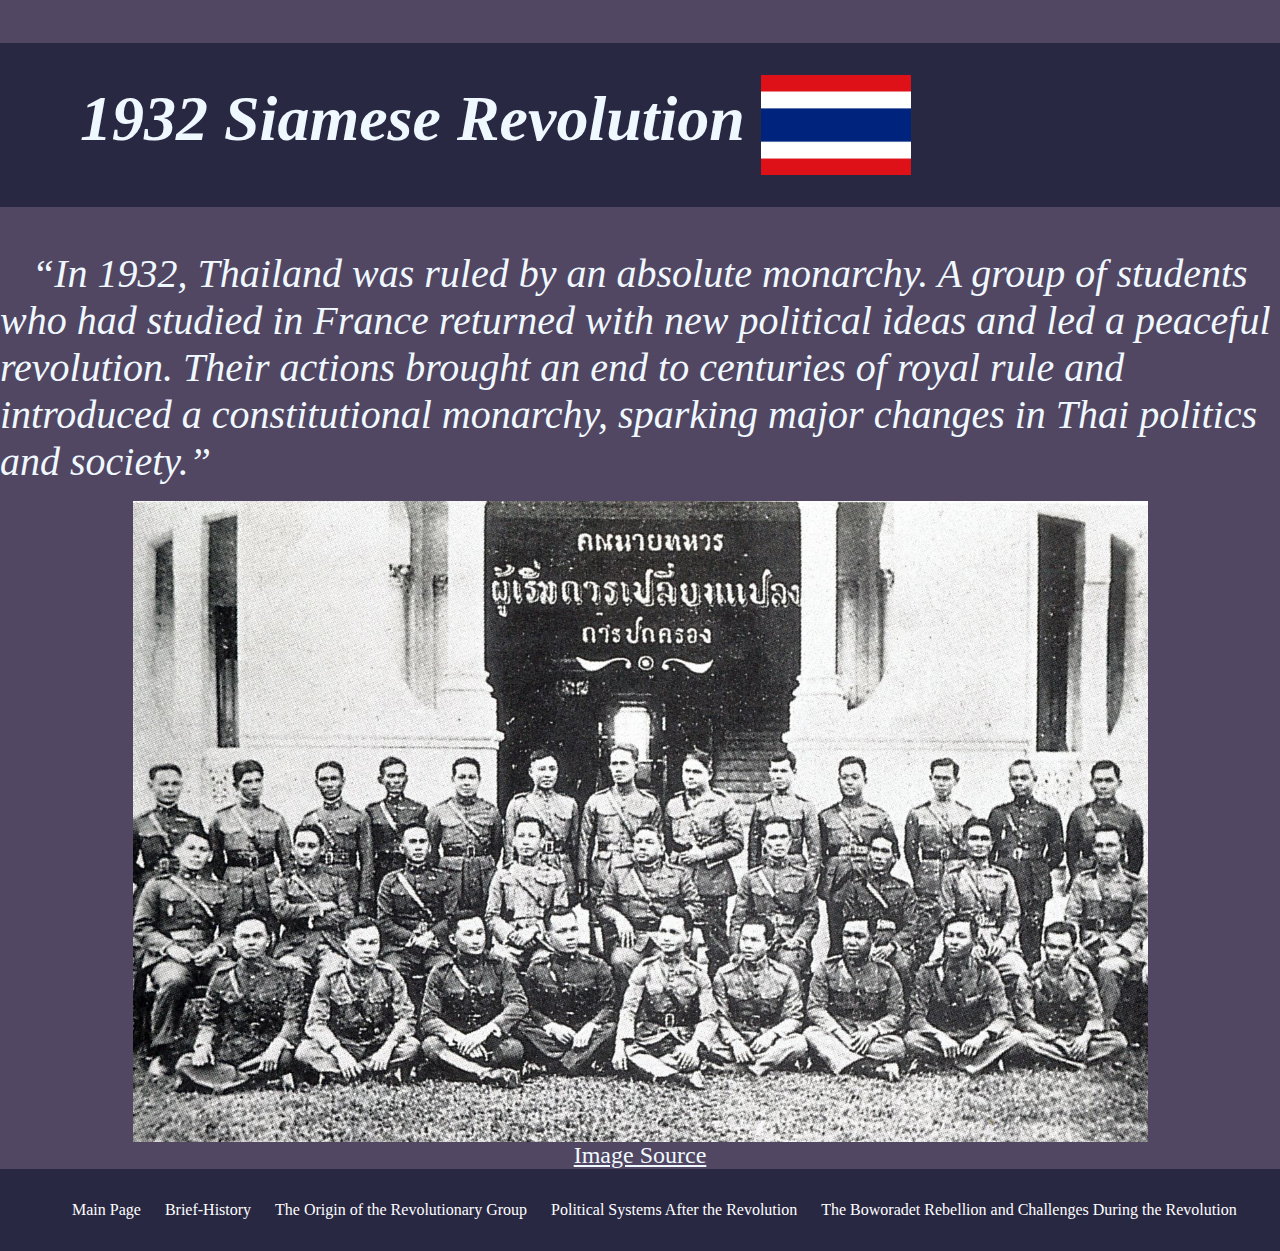
<file: index.html>
<!DOCTYPE html>
<html lang="en">
<head>
    <meta charset="UTF-8">
    <meta name="viewport" content="width=device-width, initial-scale=1.0">
    <title>1932 Siamese Revolution</title>
    <link rel="stylesheet" href="style1.css">
</head>
<body>
    <h1 class="h1">1932 Siamese Revolution <img class="img2" src="img/Thailand-Flag.png" alt="flag"></h1>
    

    <p>
        <q class="intro">In 1932, Thailand was ruled by an absolute monarchy. A group of students who had studied in France returned with new political ideas and led a peaceful revolution. Their actions brought an end to centuries of royal rule and introduced a constitutional monarchy, sparking major changes in Thai politics and society.</q>
    </p>
        <img class= img1 src="img/10-2.jpg" alt="1932 Siamese Revolution image">

<a class="l"href="https://www.google.com/url?sa=i&url=https%3A%2F%2Fbk.asia-city.com%2Fcity-living%2Fnews%2Fabbreviated-history-labor-movement-thailand&psig=AOvVaw2TWdhytCVefKwj-prcrMAI&ust=1757395418227000&source=images&cd=vfe&opi=89978449&ved=0CBUQjRxqFwoTCJiv2aK2yI8DFQAAAAAdAAAAABAT">Image Source</a>
    <nav class="navbar">  
    <ul class="nav-links">
            <li><a href="https://mufasaonat.github.io/202501M3Final">Main Page</a></li>
            <li><a href="briefhistory.html">Brief-History</a></li>
            <li><a href="TheOriginsoftheRevolutionaryGroup.html">The Origin of the Revolutionary Group</a></li>
            <li><a href="PoliticalSystemsAftertheRevolution.html">Political Systems After the Revolution</a></li>
            <li><a href="TheBoworadetRebellionandChallengesDuringtheRevolution.html">The Boworadet Rebellion and Challenges During the Revolution</a></li>
        </ul>
    </nav>
</body>
</html>
</file>
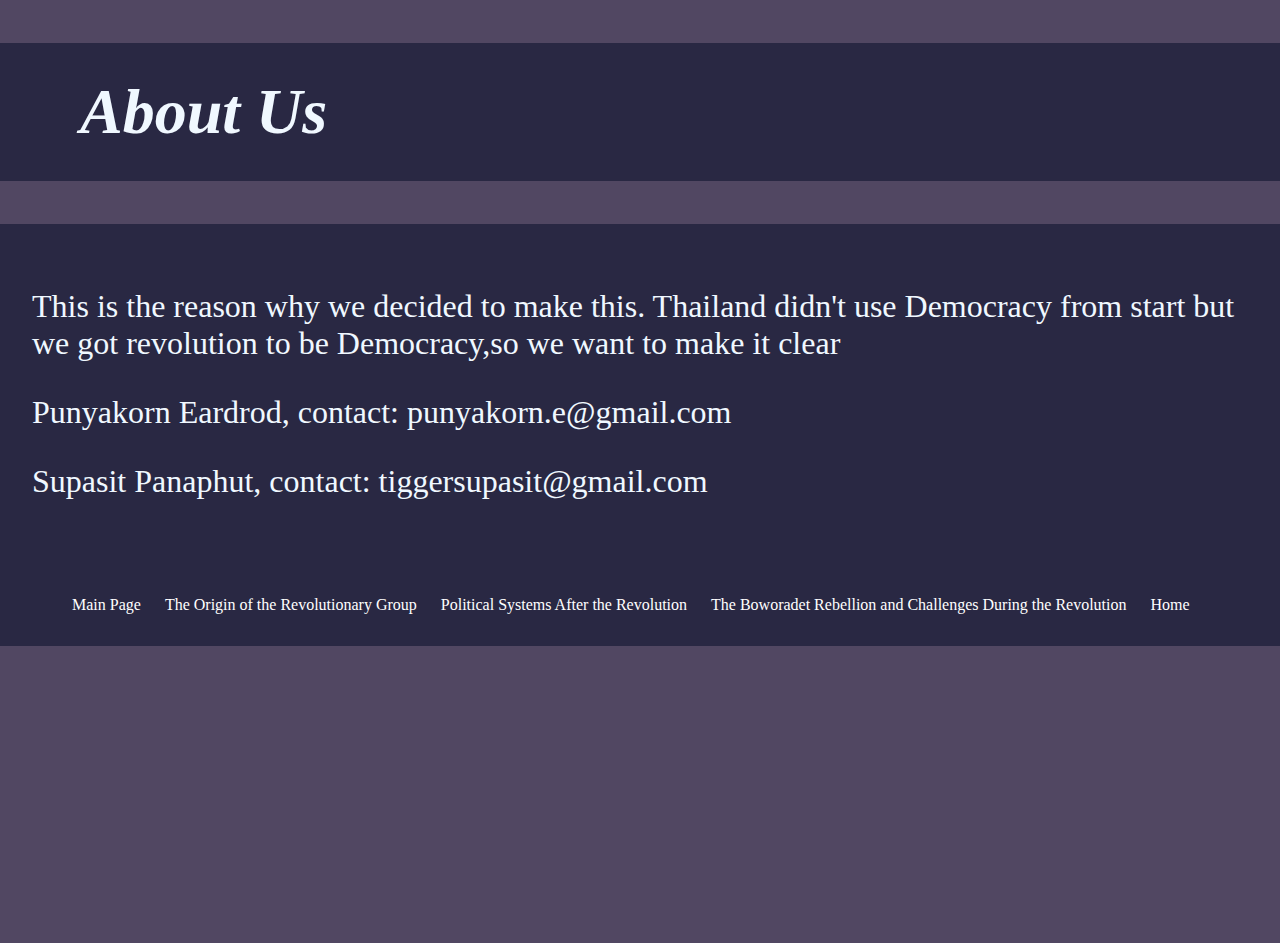
<file: aboutus.html>
<!DOCTYPE html>
<html lang="en">
<head>
    <meta charset="UTF-8">
    <meta name="viewport" content="width=device-width, initial-scale=1.0">
    <link rel="stylesheet" href="style1.css">
    <title>About Us</title>
</head><h1 class="b">About Us</h1>
<body>
<div class="p1">
<p>This is the reason why we decided to make this. Thailand didn't use Democracy from start but we got revolution to be Democracy,so we want to make it clear </p>
<p>Punyakorn Eardrod, contact: punyakorn.e@gmail.com</p>
<p>Supasit Panaphut, contact: tiggersupasit@gmail.com</p></div>
  <nav class="navbar">
        <ul class="nav-links">
            <li><a href="https://mufasaonat.github.io/202501M3Final">Main Page</a></li>
            <li><a href="TheOriginsoftheRevolutionaryGroup.html">The Origin of the Revolutionary Group</a></li>
            <li><a href="PoliticalSystemsAftertheRevolution.html">Political Systems After the Revolution</a></li>
            <li><a href="TheBoworadetRebellionandChallengesDuringtheRevolution.html">The Boworadet Rebellion and Challenges During the Revolution</a></li>
            <li><a href="index.html">Home</a></li>
        </ul>
    </nav>
    
</body>
</html>
</file>
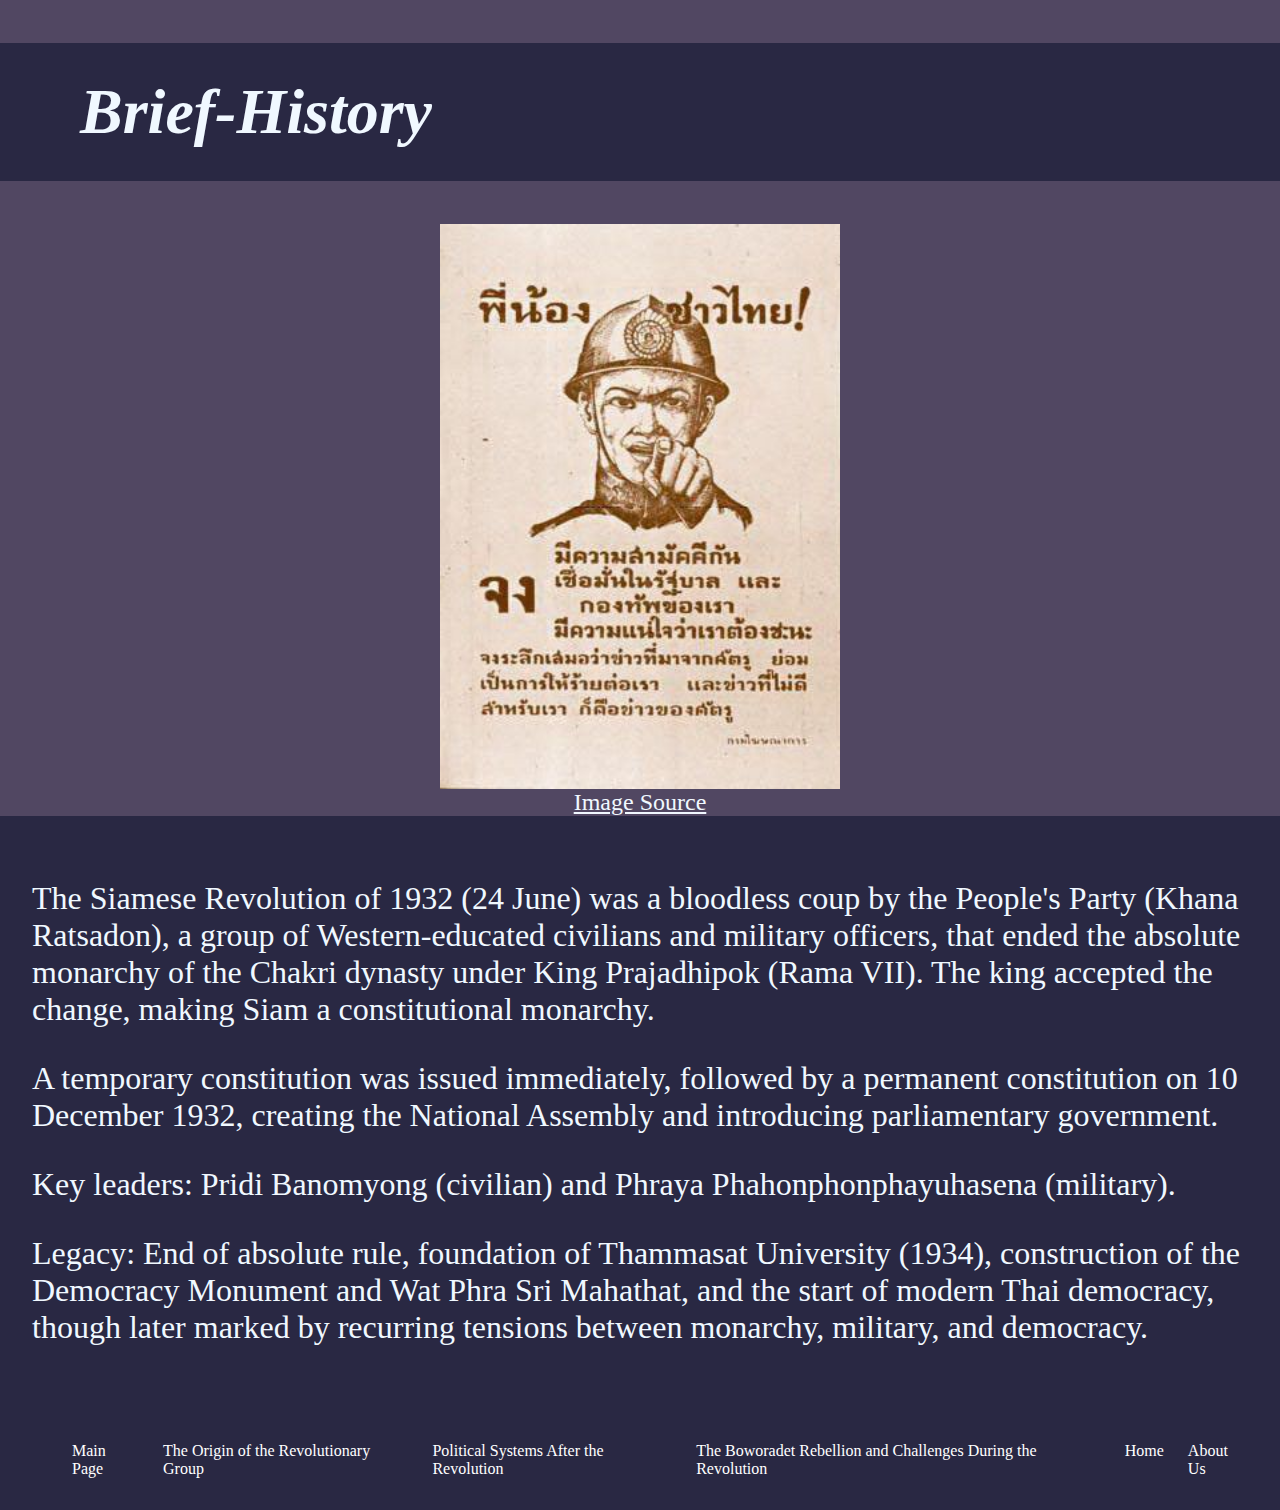
<file: briefhistory.html>
<!DOCTYPE html>
<html lang="en">
<head>
    <meta charset="UTF-8">
    <meta name="viewport" content="width=device-width, initial-scale=1.0">
    <link rel="stylesheet" href="style1.css">
    <title>Brief-History</title>
</head><h1 class="b">Brief-History</h1>
<body>
    <div class="briefimg">
<img class="briefimg"src="img/thai.jpg" alt="briefimg">
</div>
<a class="l3"href="https://www.google.com/url?sa=i&url=https%3A%2F%2Fwww.reddit.com%2Fr%2FPropagandaPosters%2Fcomments%2F1bj6p8o%2Fthailand_ww2_poster%2F%3Ftl%3Dth&psig=AOvVaw3v5hHfBDJ-GrzYz4mtAEoP&ust=1757395323192000&source=images&cd=vfe&opi=89978449&ved=0CBUQjRxqFwoTCOj62_G1yI8DFQAAAAAdAAAAABAX
        ">Image Source</a>
<div class="p1">
    
    <p>The Siamese Revolution of 1932 (24 June) was a bloodless coup by the People's Party (Khana Ratsadon), a group of Western-educated civilians and military officers, that ended the absolute monarchy of the Chakri dynasty under King Prajadhipok (Rama VII). The king accepted the change, making Siam a constitutional monarchy.
</p>
<p>A temporary constitution was issued immediately, followed by a permanent constitution on 10 December 1932, creating the National Assembly and introducing parliamentary government.
</p>
<p>Key leaders: Pridi Banomyong (civilian) and Phraya Phahonphonphayuhasena (military).
</p>
<p>Legacy: End of absolute rule, foundation of Thammasat University (1934), construction of the Democracy Monument and Wat Phra Sri Mahathat, and the start of modern Thai democracy, though later marked by recurring tensions between monarchy, military, and democracy.
</p></div>
  <nav class="navbar">
        <ul class="nav-links">
            <li><a href="https://mufasaonat.github.io/202501M3Final">Main Page</a></li>
            <li><a href="TheOriginsoftheRevolutionaryGroup.html">The Origin of the Revolutionary Group</a></li>
            <li><a href="PoliticalSystemsAftertheRevolution.html">Political Systems After the Revolution</a></li>
            <li><a href="TheBoworadetRebellionandChallengesDuringtheRevolution.html">The Boworadet Rebellion and Challenges During the Revolution</a></li>
            <li><a href="index.html">Home</a></li>
            <li><a href="aboutus.html">About Us</a></li>
        </ul>
    </nav>
</body>
</html>
</file>
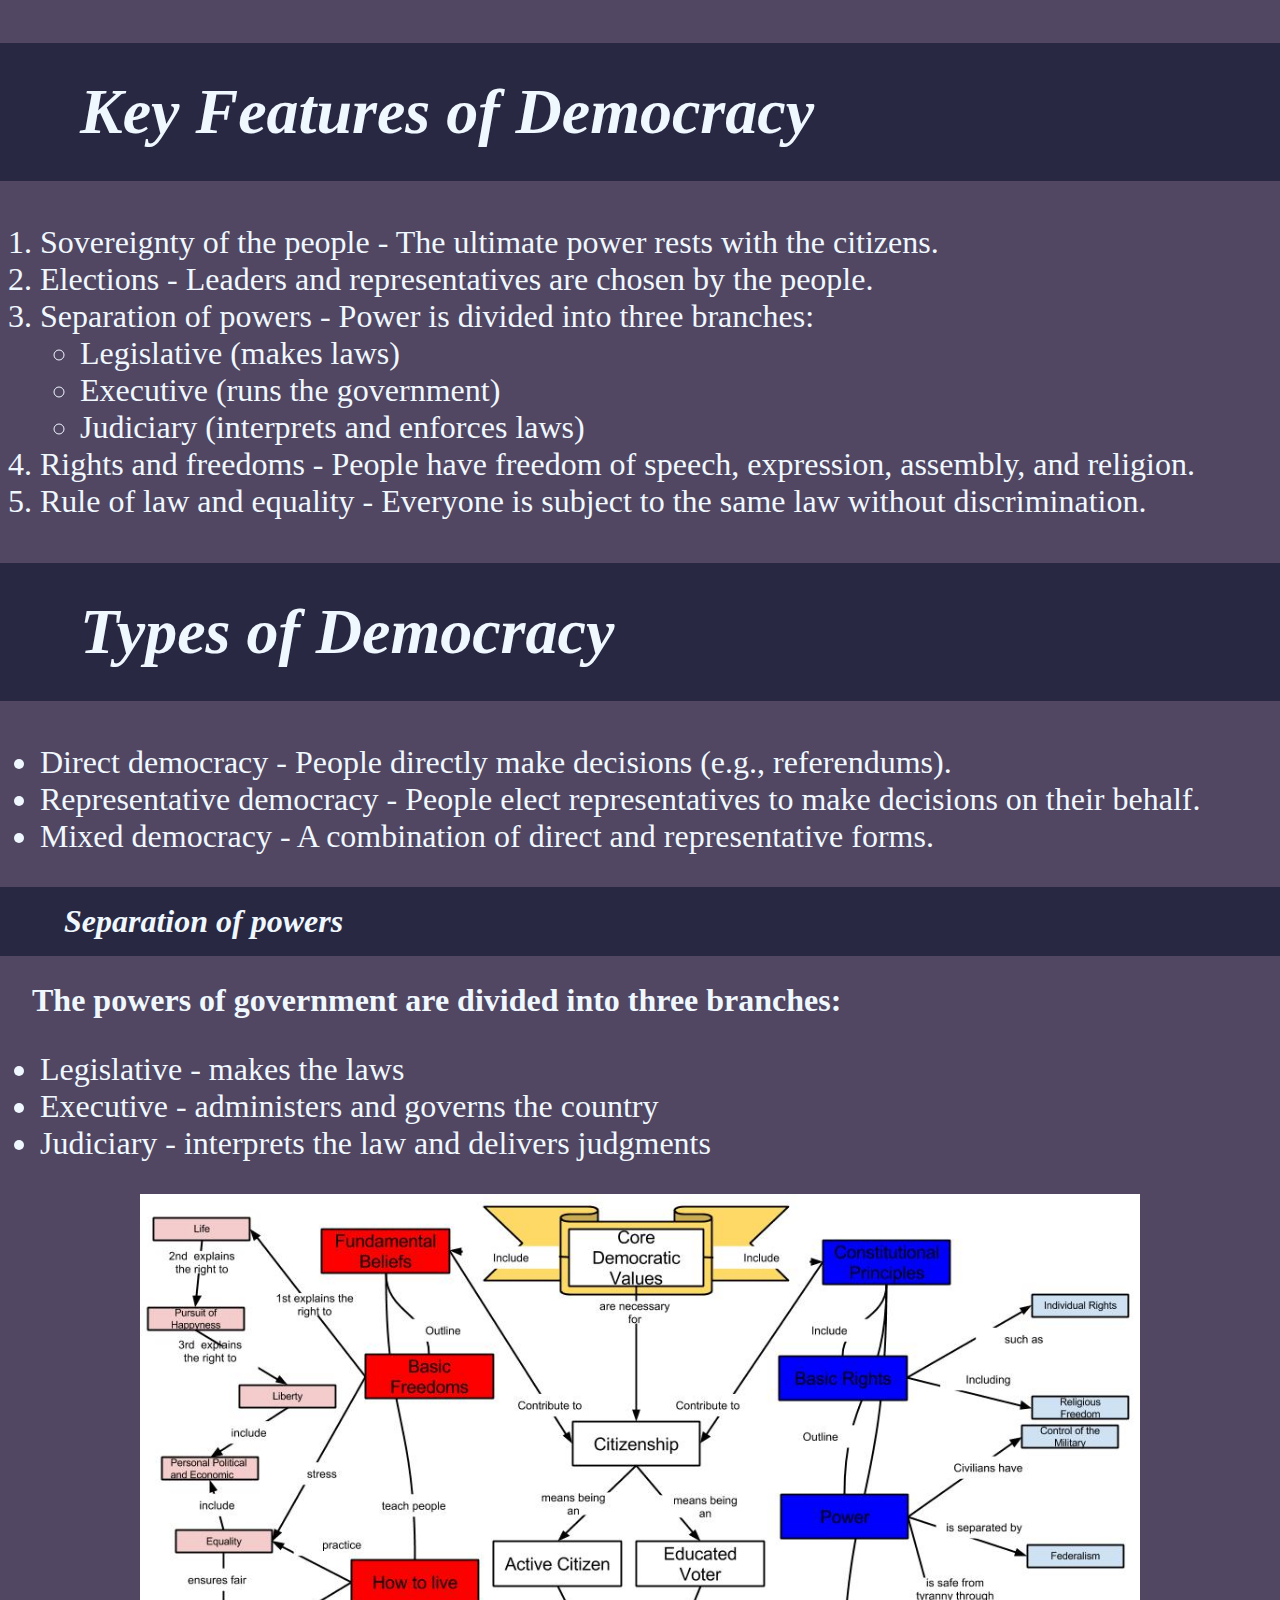
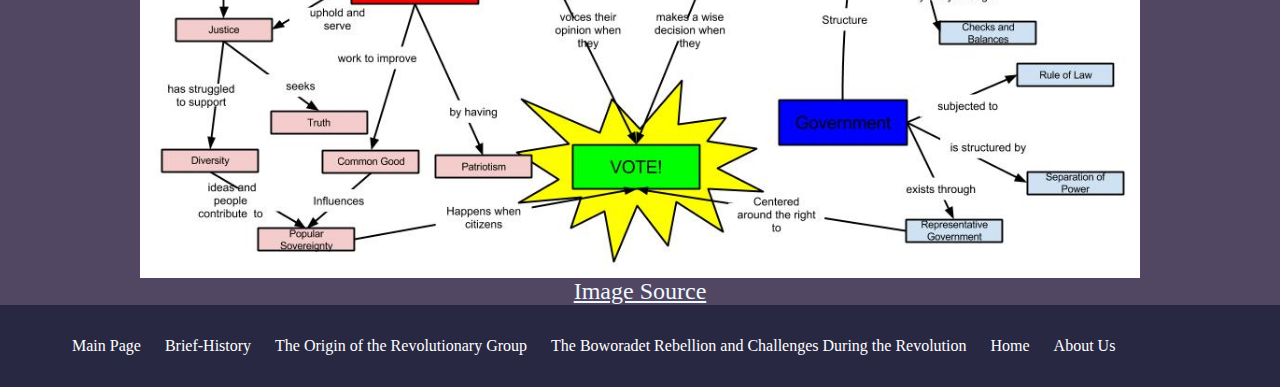
<file: PoliticalSystemsAftertheRevolution.html>
<!DOCTYPE html>
<html lang="en">
<head>
    <meta charset="UTF-8">
    <meta name="viewport" content="width=device-width, initial-scale=1.0">
    <link rel="stylesheet" href="style1.css">
    <title>Keys of Democracy</title>
</head><h1 class="b">Key Features of Democracy</h1>
<body>
    <ol class="list2">
        <li>Sovereignty of the people - The ultimate power rests with the citizens.</li>
        <li>Elections - Leaders and representatives are chosen by the people.</li>
        <li>Separation of powers - Power is divided into three branches:</li>
        <ul><li>Legislative (makes laws)</li>
        <li>Executive (runs the government)</li>
    <li>Judiciary (interprets and enforces laws)</li></ul>
    <li>Rights and freedoms - People have freedom of speech, expression, assembly, and religion.</li>
    <li>Rule of law and equality - Everyone is subject to the same law without discrimination.</li>
    </ol>
    <h1 class="b">Types of Democracy</h1>
    <ul class="list2"><li>Direct democracy - People directly make decisions (e.g., referendums).</li>
    <li>Representative democracy - People elect representatives to make decisions on their behalf.</li>
<li>Mixed democracy - A combination of direct and representative forms.</li></ul>
<h1 class="h123">Separation of powers</h1>
<h2 class="list21">The powers of government are divided into three branches:</h2>
<ul class="list2"><li>Legislative - makes the laws</li>
<li>Executive - administers and governs the country</li>
<li>Judiciary - interprets the law and delivers judgments</li></ul>
<div><img class="dimg" src="img/cdv-concept-map.jpg" alt="dimg"></div>
<a class="l2"href="https://www.google.com/url?sa=i&url=https%3A%2F%2Fkparker642.wordpress.com%2F2015%2F06%2F22%2Fcore-democratic-value-concept-map%2F&psig=AOvVaw2iXekc0Inl5XOn0HcyinHR&ust=1757396398999000&source=images&cd=vfe&opi=89978449&ved=0CBUQjRxqFwoTCLjLkIW6yI8DFQAAAAAdAAAAABAL

"
        >Image Source</a>
<nav class="navbar">
        <ul class="nav-links">
            <li><a href="https://mufasaonat.github.io/202501M3Final">Main Page</a></li>
            <li><a href="briefhistory.html">Brief-History</a></li>
            <li><a href="TheOriginsoftheRevolutionaryGroup.html">The Origin of the Revolutionary Group</a></li>
            <li><a href="TheBoworadetRebellionandChallengesDuringtheRevolution.html">The Boworadet Rebellion and Challenges During the Revolution</a></li>
            <li><a href="index.html">Home</a></li>
            <li><a href="aboutus.html">About Us</a></li>
        </ul>
    </nav>
</body>
</html>
</file>
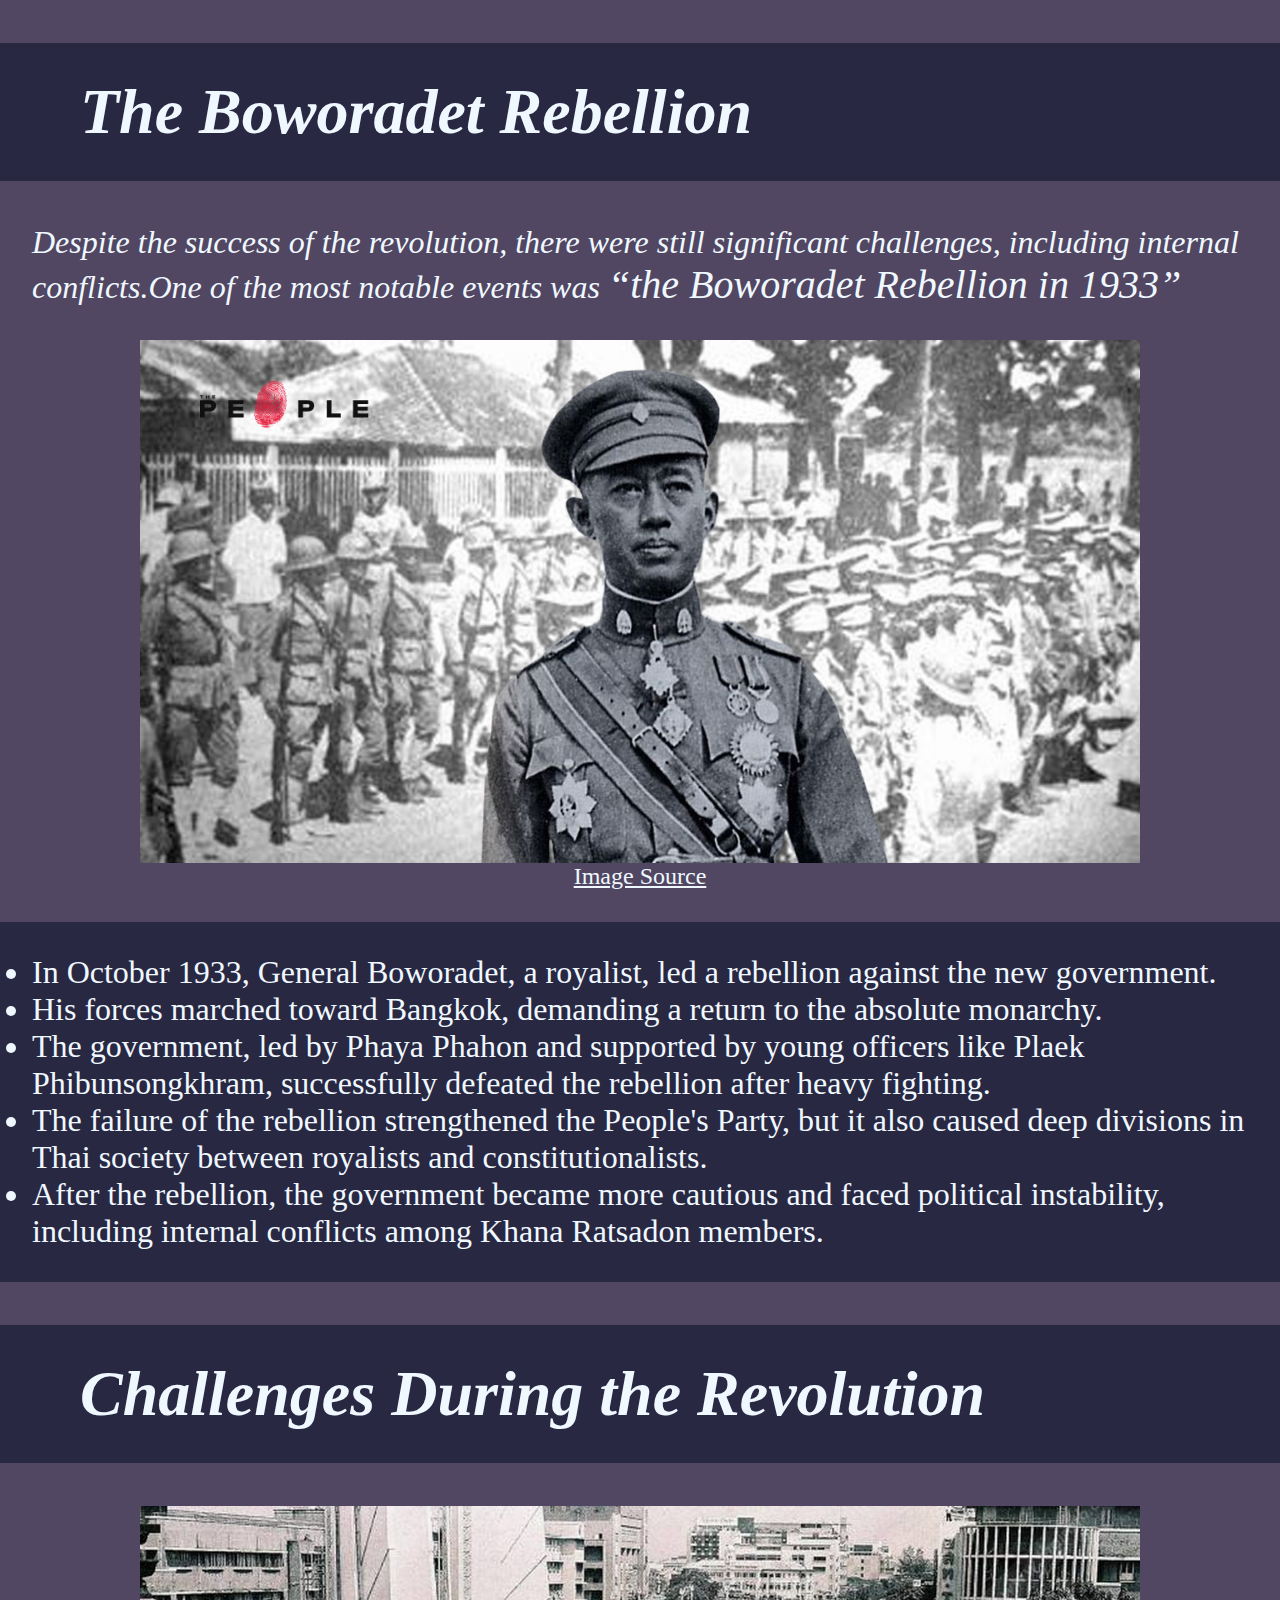
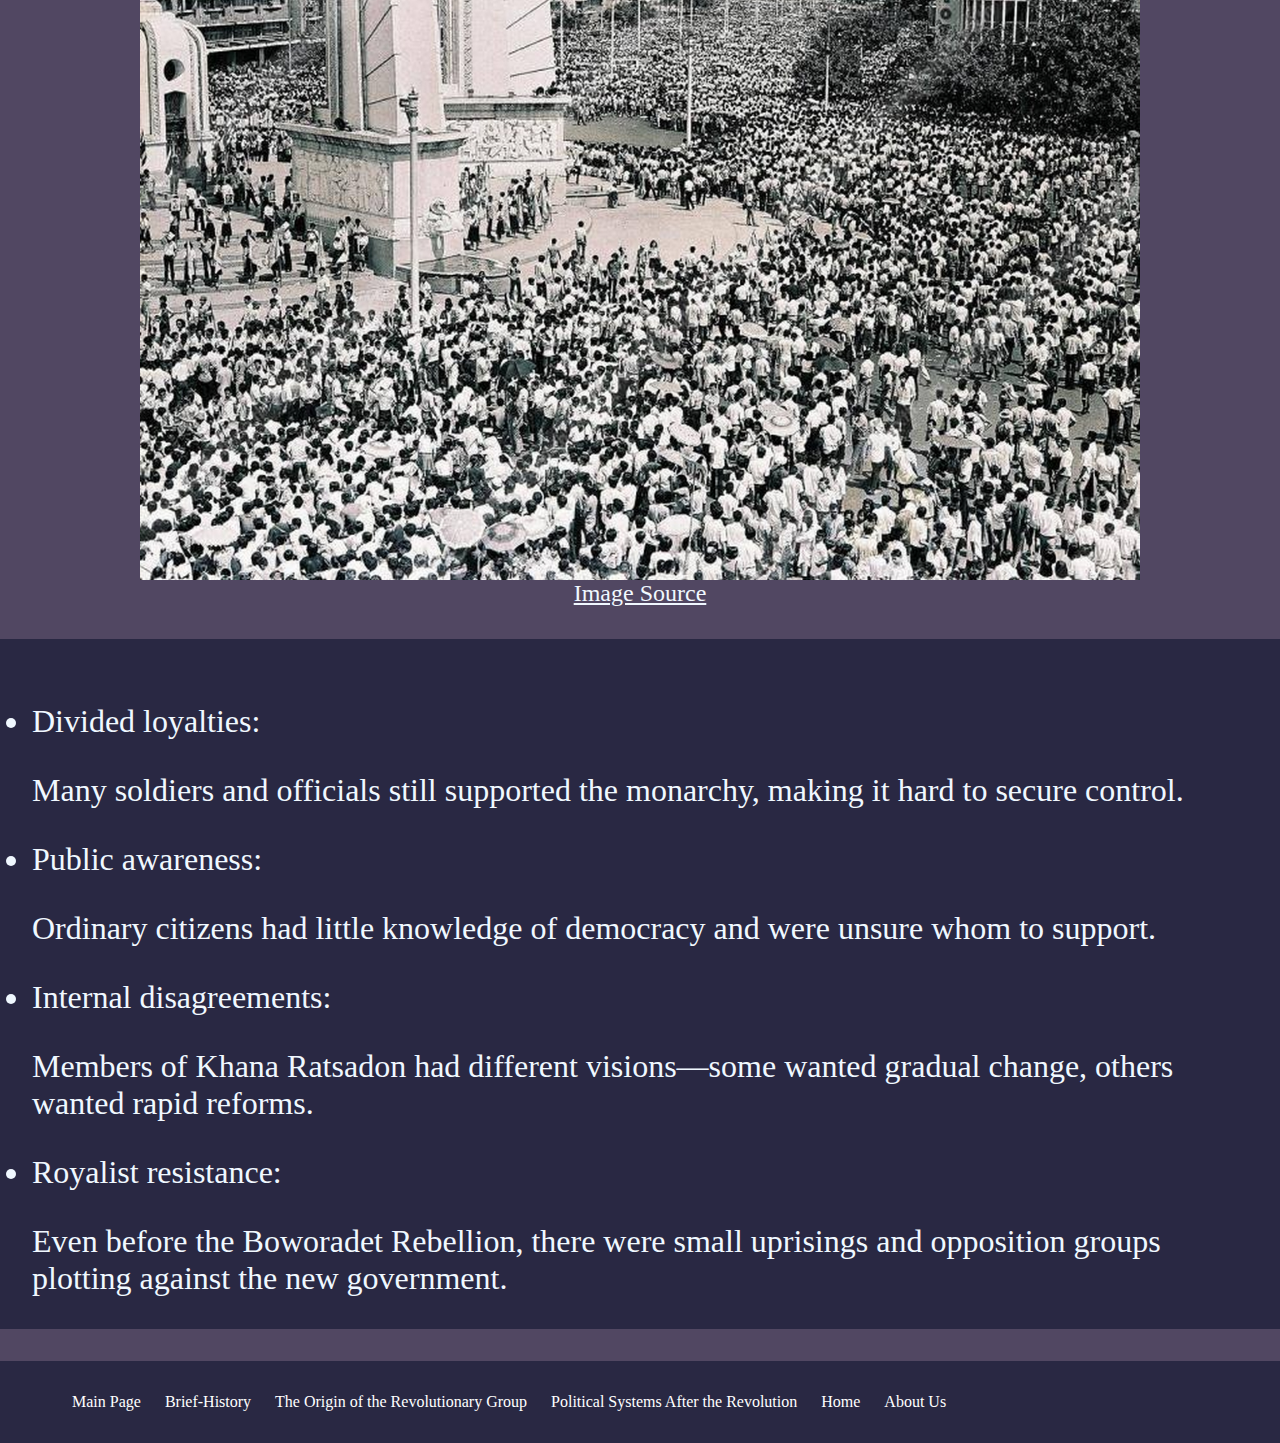
<file: TheBoworadetRebellionandChallengesDuringtheRevolution.html>
<!DOCTYPE html>
<html lang="en">
<head>
    <meta charset="UTF-8">
    <meta name="viewport" content="width=device-width, initial-scale=1.0">
    <link rel="stylesheet" href="style1.css">
    <title>TheBoworadetRebellionandChallengesDuringtheRevolution</title>
</head><h1 class="b">The Boworadet Rebellion</h1>
<body>
    <p class="h22">Despite the success of the revolution, there were still significant challenges, including internal conflicts.One of the most notable events was <q class="bigger">the Boworadet Rebellion in 1933</q></p>
    <div><img class="dimg"src="img/คณะกบฏบวรเดช_Website_1200x628.jpg" alt="baworadet"></div>
    <a class="l2"href="https://www.google.com/url?sa=i&url=https%3A%2F%2Fwww.thepeople.co%2Fread%2F12879&psig=AOvVaw29xRd3QKap0T7BvvtiTXAR&ust=1757398949991000&source=images&cd=vfe&opi=89978449&ved=0CBUQjRxqFwoTCPDRi7PDyI8DFQAAAAAdAAAAABAE

"
        >Image Source</a>
    <ul class="list3"><li>In October 1933, General Boworadet, a royalist, led a rebellion against the new government.</li>
    <li>His forces marched toward Bangkok, demanding a return to the absolute monarchy.</li>
<li>The government, led by Phaya Phahon and supported by young officers like Plaek Phibunsongkhram, successfully defeated the rebellion after heavy fighting.</li>
<li>The failure of the rebellion strengthened the People's Party, but it also caused deep divisions in Thai society between royalists and constitutionalists.</li>
<li>After the rebellion, the government became more cautious and faced political instability, including internal conflicts among Khana Ratsadon members.</li></ul>
    <h1 class="b">Challenges During the Revolution</h1>
    <div><img class="dimg"src="img/thailandia.jpg" alt="img6"></div>
    <a class="l2"href="https://www.google.com/url?sa=i&url=https%3A%2F%2Fwww.agenzianova.com%2Fen%2Fnews%2FThailand-protests-on-the-anniversary-of-the-Siamese-revolution-police-warn-protesters%2F&psig=AOvVaw2wPGwCh5M96Pk2jXL4xnPO&ust=1757395667825000&source=images&cd=vfe&opi=89978449&ved=0CBUQjRxqFwoTCJCexpW3yI8DFQAAAAAdAAAAABAu


"
        >Image Source</a>
    <ul class="list3"><li><p>Divided loyalties:</p> Many soldiers and officials still supported the monarchy, making it hard to secure control.</li>
    <li><p>Public awareness:</p> Ordinary citizens had little knowledge of democracy and were unsure whom to support.</li>
<li><p>Internal disagreements:</p> Members of Khana Ratsadon had different visions—some wanted gradual change, others wanted rapid reforms.</li>
<li><p>Royalist resistance:</p> Even before the Boworadet Rebellion, there were small uprisings and opposition groups plotting against the new government.</li></ul>
<nav class="navbar">
        <ul class="nav-links">
            <li><a href="https://mufasaonat.github.io/202501M3Final">Main Page</a></li>
            <li><a href="briefhistory.html">Brief-History</a></li>
            <li><a href="TheOriginsoftheRevolutionaryGroup.html">The Origin of the Revolutionary Group</a></li>
            <li><a href="PoliticalSystemsAftertheRevolution.html">Political Systems After the Revolution</a></li>
            <li><a href="index.html">Home</a></li>
            <li><a href="aboutus.html">About Us</a></li>
        </ul>
    </nav>
</body>
</html>
</file>
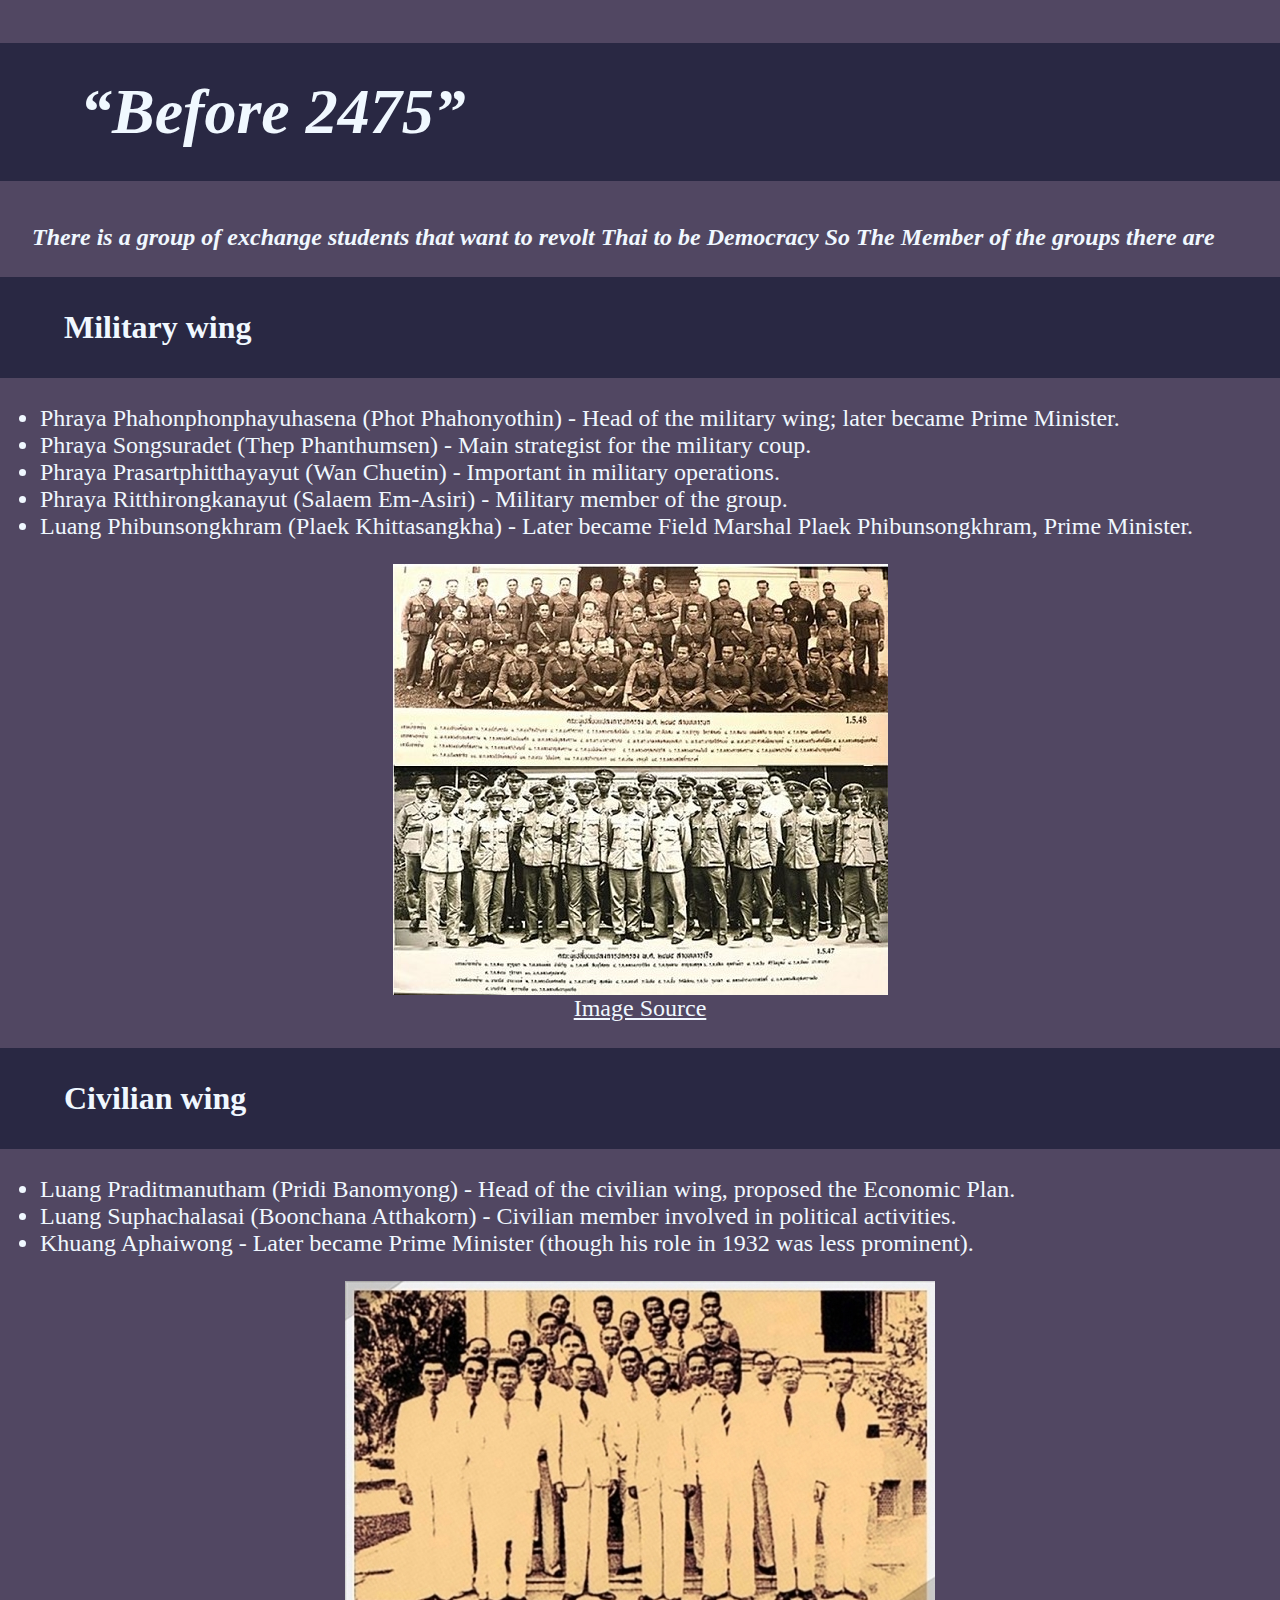
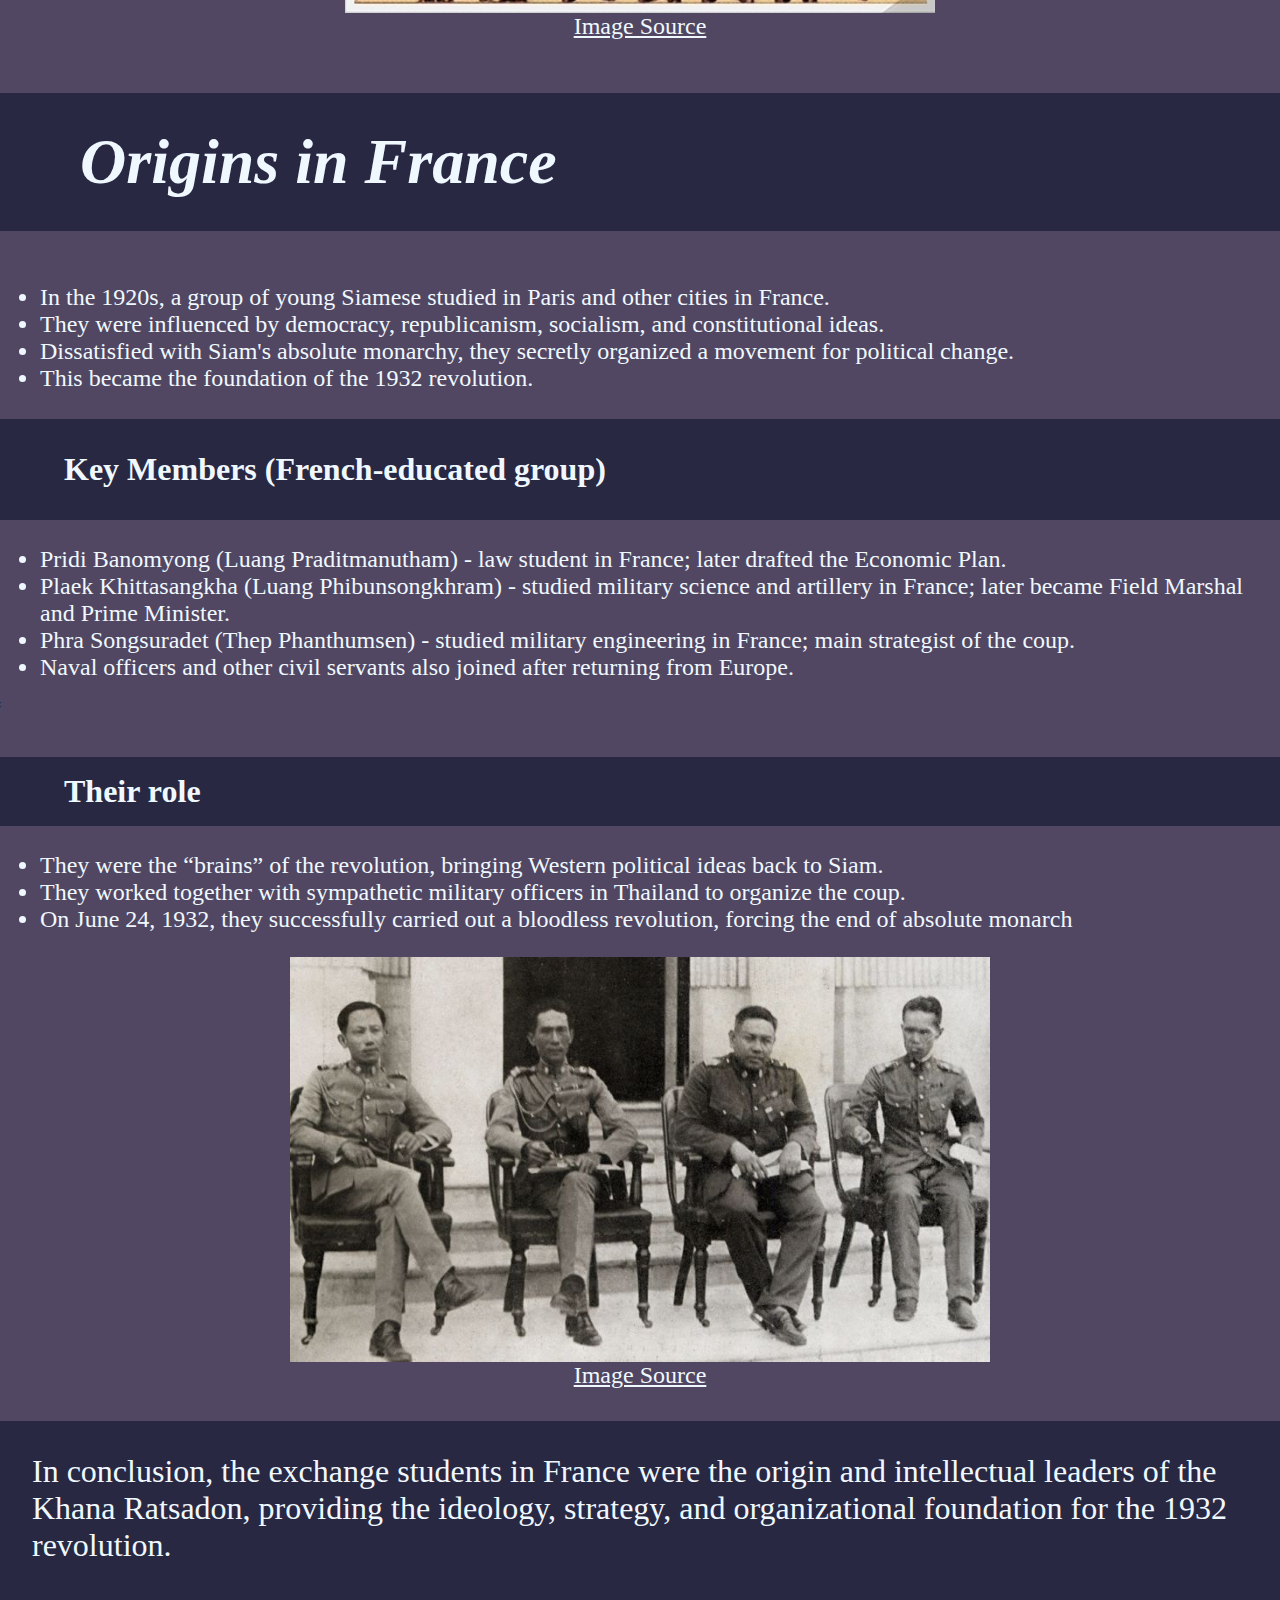
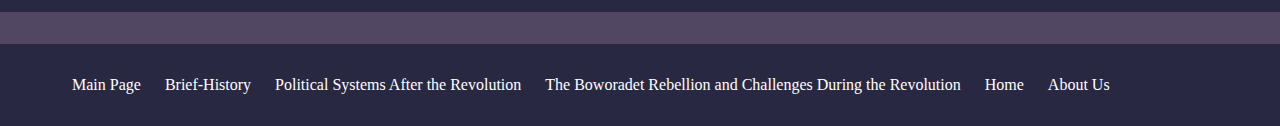
<file: TheOriginsoftheRevolutionaryGroup.html>
<!DOCTYPE html>
<html lang="en">
<head>
    <meta charset="UTF-8">
    <meta name="viewport" content="width=device-width, initial-scale=1.0">
    <title>TheOriginsoftheRevolutionaryGroup</title>
    <link rel="stylesheet" href="style1.css">
</head><h1 class="b"><q>Before 2475</q></h1>
<h2 class="h21">There is a group of exchange students that want to revolt Thai to be Democracy
    So The Member of the groups there are </h2>
<body><h2 class="h12">Military wing</h2>
    <ul class="list1"><li>Phraya Phahonphonphayuhasena (Phot Phahonyothin) - Head of the military wing; later became Prime Minister.</li>
        <li>Phraya Songsuradet (Thep Phanthumsen) - Main strategist for the military coup.</li>
        <li>Phraya Prasartphitthayayut (Wan Chuetin) - Important in military operations.</li>
        <li>Phraya Ritthirongkanayut (Salaem Em-Asiri) - Military member of the group.</li>
        <li>Luang Phibunsongkhram (Plaek Khittasangkha) - Later became Field Marshal Plaek Phibunsongkhram, Prime Minister.</li> </ul>
    <div><img class=mwing src="img/7-571.jpg" alt="militarywing"></div>
<a class="l1"href="https://www.google.com/url?sa=i&url=https%3A%2F%2Fwww.khaosod.co.th%2Flifestyle%2Fnews_409635&psig=AOvVaw3o6Px-zRkGftFqrmTgAtBF&ust=1757395569283000&source=images&cd=vfe&opi=89978449&ved=0CBUQjRxqFwoTCIDoyue2yI8DFQAAAAAdAAAAABAX
"
        >Image Source</a>
    <h2 class="h12">Civilian wing</h2>
    <ul class="list1"><li>Luang Praditmanutham (Pridi Banomyong) - Head of the civilian wing, proposed the Economic Plan.</li>
<li>Luang Suphachalasai (Boonchana Atthakorn) - Civilian member involved in political activities.</li>
<li>Khuang Aphaiwong - Later became Prime Minister (though his role in 1932 was less prominent).
</li>
</ul>
<div><img class="cwingimg" src="img/thumb_file.jpg" alt="cwingimg"></div>
<a class="l1"href="https://pridi.or.th/th/content/2023/08/1633
"
        >Image Source</a>
<h2 class="b">Origins in France</h2>
<ul class="list1">
    <li>In the 1920s, a group of young Siamese studied in Paris and other cities in France.</li>
    <li>They were influenced by democracy, republicanism, socialism, and constitutional ideas.</li>
    <li>Dissatisfied with Siam's absolute monarchy, they secretly organized a movement for political change.</li>
    <li>This became the foundation of the 1932 revolution.</li>
</ul>
<h2 class="h12">Key Members (French-educated group)</h2>
<ul class="list1">
    <li>Pridi Banomyong (Luang Praditmanutham) - law student in France; later drafted the Economic Plan.</li>
    <li>Plaek Khittasangkha (Luang Phibunsongkhram) - studied military science and artillery in France; later became Field Marshal and Prime Minister.</li>
    <li>Phra Songsuradet (Thep Phanthumsen) - studied military engineering in France; main strategist of the coup.</li>
    <li>Naval officers and other civil servants also joined after returning from Europe.</li>
</ul>
้้<h2 class ="h123">Their role</h3>
<ul class="list1">
    <li>They were the “brains” of the revolution, bringing Western political ideas back to Siam.</li>
    <li>They worked together with sympathetic military officers in Thailand to organize the coup.</li>
    <li>On June 24, 1932, they successfully carried out a bloodless revolution, forcing the end of absolute monarch </li>
</ul>
<div><img class="cwingimg1" src="img/5f9bb1643b4a7407aac68c60_800x0xcover_jQ-17d7Z.jpg" alt="img3"></div>
<a class="l1"href="https://www.silpa-mag.com/history/article_65423
"
        >Image Source</a>
<p class="con">In conclusion, the exchange students in France were the origin and intellectual leaders of the Khana Ratsadon, providing the ideology, strategy, and organizational foundation for the 1932 revolution.
</p>
<nav class="navbar">
        <ul class="nav-links">
            <li><a href="https://mufasaonat.github.io/202501M3Final">Main Page</a></li>
            <li><a href="briefhistory.html">Brief-History</a></li>
            <li><a href="PoliticalSystemsAftertheRevolution.html">Political Systems After the Revolution</a></li>
            <li><a href="TheBoworadetRebellionandChallengesDuringtheRevolution.html">The Boworadet Rebellion and Challenges During the Revolution</a></li>
            <li><a href="index.html">Home</a></li>
            <li><a href="aboutus.html">About Us</a></li>
        </ul>
    </nav>


    
</body>
</html>
</file>
<file: style1.css>
.h21{
    font-style: italic;
    color: aliceblue;
    font-size: x-large;
    padding-left: 2rem;
}
.h2{
    font-style: italic;
    color: aliceblue;
    font-size: 300%;
    background-color: #292843;
    padding-bottom: 2rem;
    padding-left: 2rem;
    padding-top: 2rem;
}
.h12{
    color: aliceblue;
    font-size: xx-large;
    background-color: #292843;
    padding-top: 1rem;
    padding-bottom: 1rem;
    padding: 2rem;
    padding-left: 4rem;
}

body{
    background-color: #514762;
}

.list1{
    color: aliceblue;
    font-size: x-large;
}
.Orgfrance{
  padding-top: 2rem;
  padding-bottom: 1rem;
  background-color: #292843;
  padding: 2rem;
  color: aliceblue;
  font-size: 3rem;
  font-style: oblique;
}

.h123{
    color: aliceblue;
    font-size: xx-large;
    background-color: #292843;
    padding-top: 1rem;
    padding-bottom: 1rem;
    padding: 1rem;
    padding-left: 4rem;

}
.con{
    background-color: #292843;
    font-style: normal;
    color: aliceblue;
    font-size: xx-large;
    padding: 2rem;
    padding-bottom: 3rem;
}
.b{
    font-style: oblique;
    color: aliceblue;
    font-size: 400%;
    background-color: #292843;
    padding-bottom: 2rem;
    padding-left: 5rem;
    padding-top: 2rem;
}
.p1{
    color: aliceblue;
    background-color: #292843;
    padding: 2rem;
    font-size: 200%;
}
.briefimg{
    height: auto;
    width: 400px;
    display: block;
    margin-left: auto;
    margin-right: auto;
}
.list2{
    color: aliceblue;
    font-size: xx-large;
}

.h22{
    font-style: italic;
    color: aliceblue;
    font-size: xx-large;
    padding-left: 2rem;

}
.bigger{
     font-style: italic;
    color: aliceblue;
    font-size: 40px;

}
.list3{
    color: aliceblue;
    font-size: xx-large;
    background-color: #292843;
    padding: 2rem;
}

.h3{font-style: oblique;
    color: aliceblue;
    padding-left: 2rem;

}
.l1{
    color: aliceblue;
    display: flex;
    justify-content: center;
    font-size: 150%;
}
.mwing{
    display: block;
    margin-left: auto;
    margin-right: auto;
}
.cwingimg{
    display: block;
    margin-left: auto;
    margin-right: auto;
}
.cwingimg1{
    height: auto;
    width: 700px;
    display: block;
    margin-left: auto;
    margin-right: auto;
}
.dimg{
    height: auto;
    width: 1000px;
    display: block;
    margin-left: auto;
    margin-right: auto;
}
.l2{
    color: aliceblue;
    display: flex;
    justify-content: center;
    font-size: 150%;
}
.list21{
    color: aliceblue;
    font-size: xx-large;
    padding-left: 2rem;
}
.l3{
    color: aliceblue;
    display: flex;
    justify-content: center;
    font-size: 150%;
}




















body {
  background-color: #514762; /* Soft antique beige */
  margin: 0;
  padding: 0;
  min-height: 100vh; /* Ensures it covers full screen height */
}

h1{
  font-style: oblique;
  color: aliceblue;
  font-size: 400%;
  background-color: #292843;
  padding-bottom: 2rem;
  padding-left: 5rem;
  padding-top: 2rem;
}

.img1{
  width: 1015px;        
  height: auto;   
  display: block;
  margin-left: auto;
  margin-right: auto;
}

.intro{
  font-size: 40px;
  font-style: italic;
  color: aliceblue;
  padding-left: 2rem;
}


.navbar {
  background-color: #292843; /* Dark background */
  color: white;
  display: flex;
  justify-content: space-between;
  align-items: center;
  padding: 1rem 2rem;
}

.logo {
  font-size: 1.5rem;
  font-weight: bold;
}

.nav-links {
  display: flex;
  list-style: none;
  gap: 1.5rem; /* Spacing between links */
}

.nav-links a {
  color: white;
  text-decoration: none;
  transition: color 0.3s;
}

.nav-links a:hover {
  color: cyan; /* Hover effect */
}
.img2{
  height: 100px; 
  vertical-align: middle;
}
.l{
  color: aliceblue;
  display: flex;
  justify-content: center;
  font-size: 150%;
}
</file>
